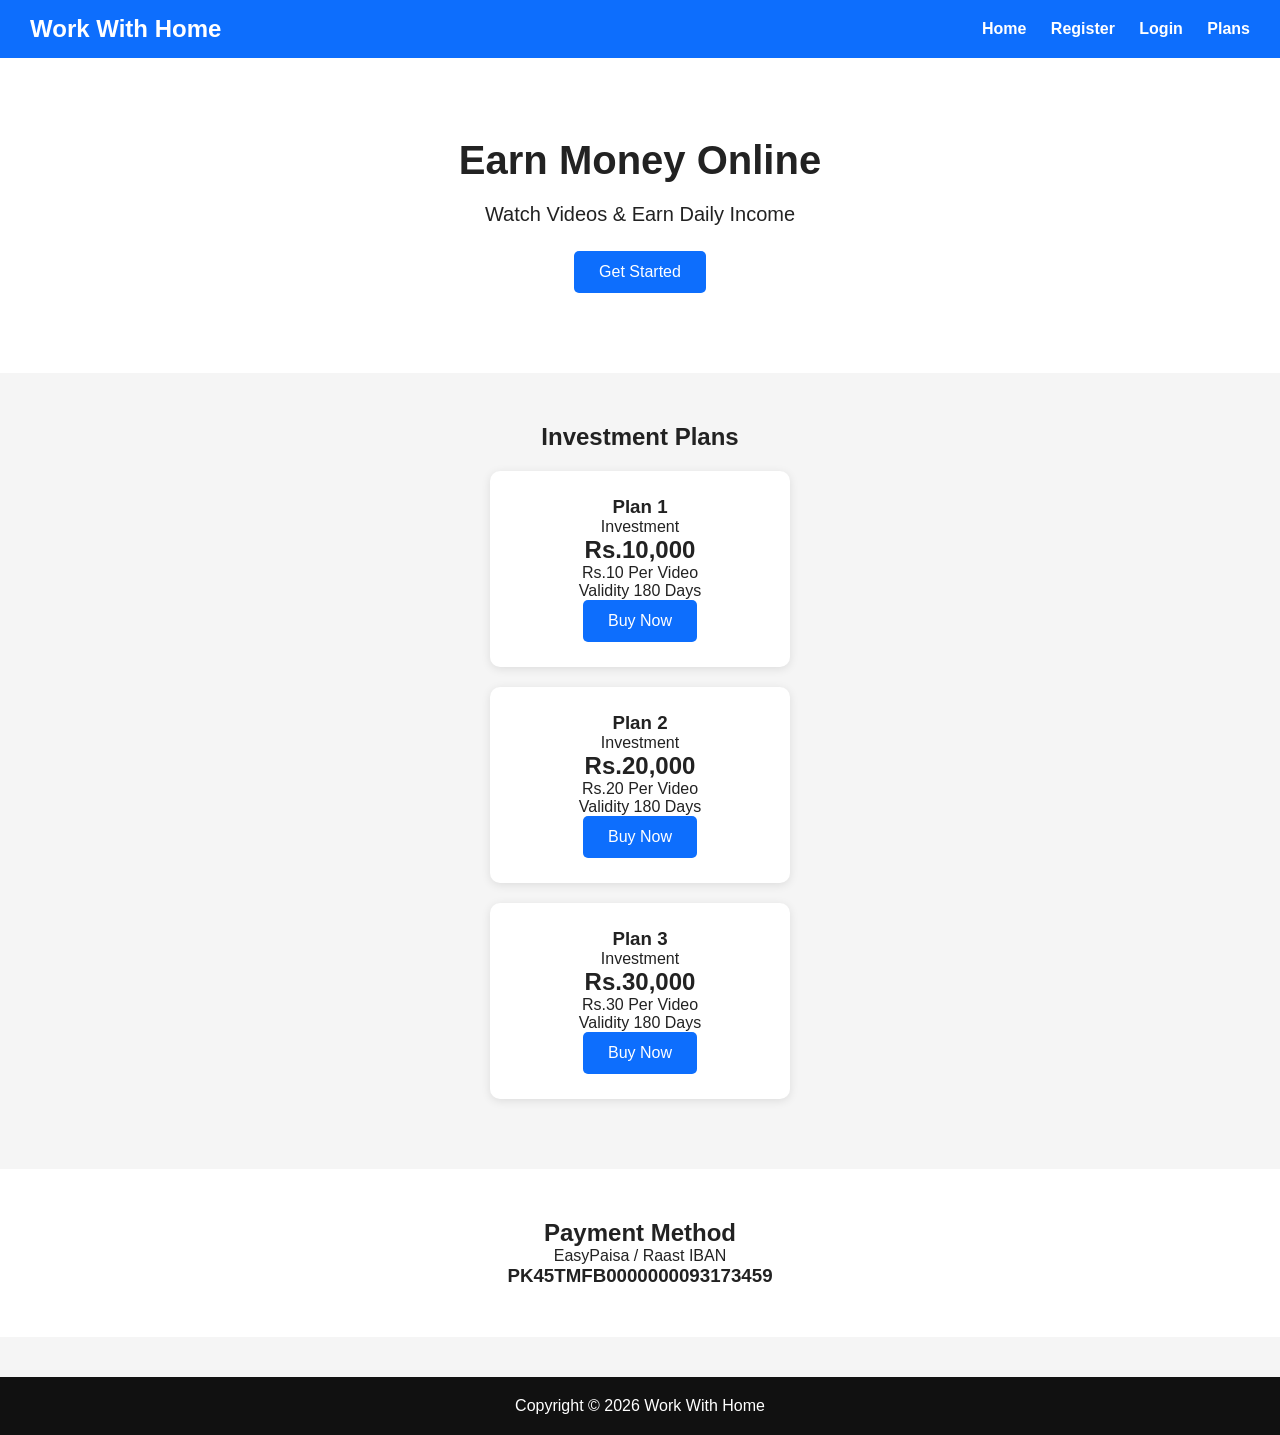
<file: index.html>
<!DOCTYPE html>
<html lang="en">
<head>
<meta charset="UTF-8">
<meta name="viewport" content="width=device-width, initial-scale=1.0">
<title>Work With Home</title>

<link rel="stylesheet" href="css/style.css">
</head>

<body>

<header>
<div class="logo">Work With Home</div>

<nav>
<a href="index.html">Home</a>
<a href="register.html">Register</a>
<a href="login.html">Login</a>
<a href="plans.html">Plans</a>
</nav>

</header>

<section class="hero">

<h1>Earn Money Online</h1>

<p>
Watch Videos & Earn Daily Income
</p>

<a href="register.html" class="btn">
Get Started
</a>

</section>

<section class="plans">

<h2>Investment Plans</h2>

<div class="plan">

<h3>Plan 1</h3>

<p>Investment</p>

<h1>Rs.10,000</h1>

<p>Rs.10 Per Video</p>

<p>Validity 180 Days</p>

<a href="register.html" class="btn">
Buy Now
</a>

</div>

<div class="plan">

<h3>Plan 2</h3>

<p>Investment</p>

<h1>Rs.20,000</h1>

<p>Rs.20 Per Video</p>

<p>Validity 180 Days</p>

<a href="register.html" class="btn">
Buy Now
</a>

</div>

<div class="plan">

<h3>Plan 3</h3>

<p>Investment</p>

<h1>Rs.30,000</h1>

<p>Rs.30 Per Video</p>

<p>Validity 180 Days</p>

<a href="register.html" class="btn">
Buy Now
</a>

</div>

</section>

<section class="payment">

<h2>Payment Method</h2>

<p>
EasyPaisa / Raast IBAN
</p>

<h3>
PK45TMFB0000000093173459
</h3>

</section>

<footer>

Copyright © 2026 Work With Home

</footer>

</body>
</html>
</file>
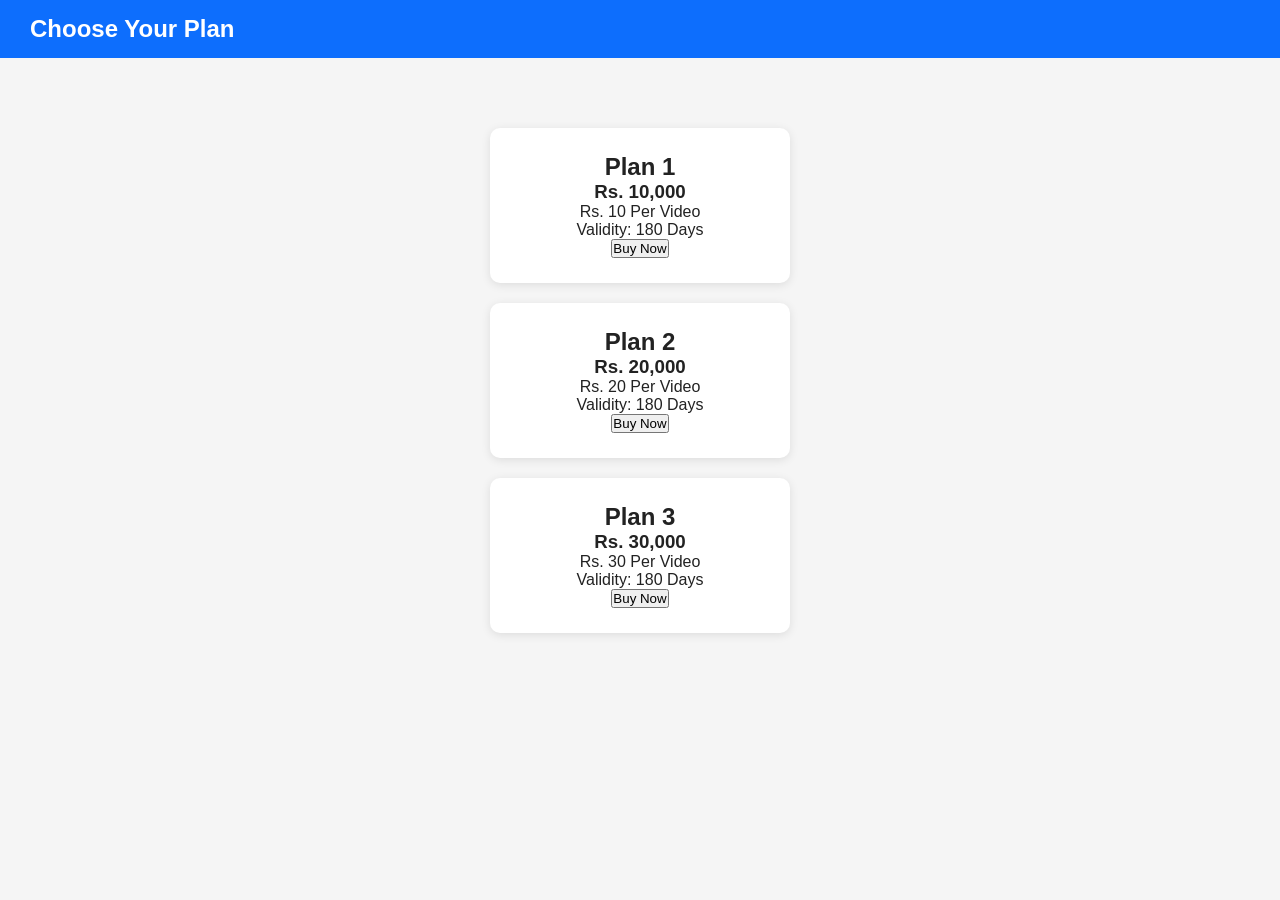
<file: plans.html>
<!DOCTYPE html>
<html lang="en">
<head>
<meta charset="UTF-8">
<meta name="viewport" content="width=device-width, initial-scale=1.0">
<title>Select Plan</title>
<link rel="stylesheet" href="css/style.css">
</head>

<body>

<header>
<h2>Choose Your Plan</h2>
</header>

<div class="plans">

<div class="plan">
<h2>Plan 1</h2>
<h3>Rs. 10,000</h3>
<p>Rs. 10 Per Video</p>
<p>Validity: 180 Days</p>
<button onclick="buyPlan('Plan 1',10000)">
Buy Now
</button>
</div>

<div class="plan">
<h2>Plan 2</h2>
<h3>Rs. 20,000</h3>
<p>Rs. 20 Per Video</p>
<p>Validity: 180 Days</p>
<button onclick="buyPlan('Plan 2',20000)">
Buy Now
</button>
</div>

<div class="plan">
<h2>Plan 3</h2>
<h3>Rs. 30,000</h3>
<p>Rs. 30 Per Video</p>
<p>Validity: 180 Days</p>
<button onclick="buyPlan('Plan 3',30000)">
Buy Now
</button>
</div>

</div>

<script>
function buyPlan(plan, amount){

localStorage.setItem("plan",plan);
localStorage.setItem("amount",amount);

window.location.href="payment.html";

}
</script>

</body>
</html>
</file>
<file: css/style.css>
*{
margin:0;
padding:0;
box-sizing:border-box;
font-family:Arial,sans-serif;
}

body{
background:#f5f5f5;
color:#222;
}

header{
background:#0d6efd;
color:#fff;
padding:15px 30px;
display:flex;
justify-content:space-between;
align-items:center;
}

.logo{
font-size:24px;
font-weight:bold;
}

nav a{
color:#fff;
text-decoration:none;
margin-left:20px;
font-weight:bold;
}

.hero{
text-align:center;
padding:80px 20px;
background:#fff;
}

.hero h1{
font-size:40px;
margin-bottom:20px;
}

.hero p{
font-size:20px;
margin-bottom:25px;
}

.btn{
display:inline-block;
background:#0d6efd;
color:#fff;
padding:12px 25px;
text-decoration:none;
border-radius:5px;
}

.plans{
padding:50px 20px;
text-align:center;
}

.plan{
background:#fff;
width:300px;
margin:20px auto;
padding:25px;
border-radius:10px;
box-shadow:0 2px 10px rgba(0,0,0,.1);
}

.payment{
padding:50px;
text-align:center;
background:#fff;
}

footer{
background:#111;
color:#fff;
padding:20px;
text-align:center;
margin-top:40px;
}
</file>
